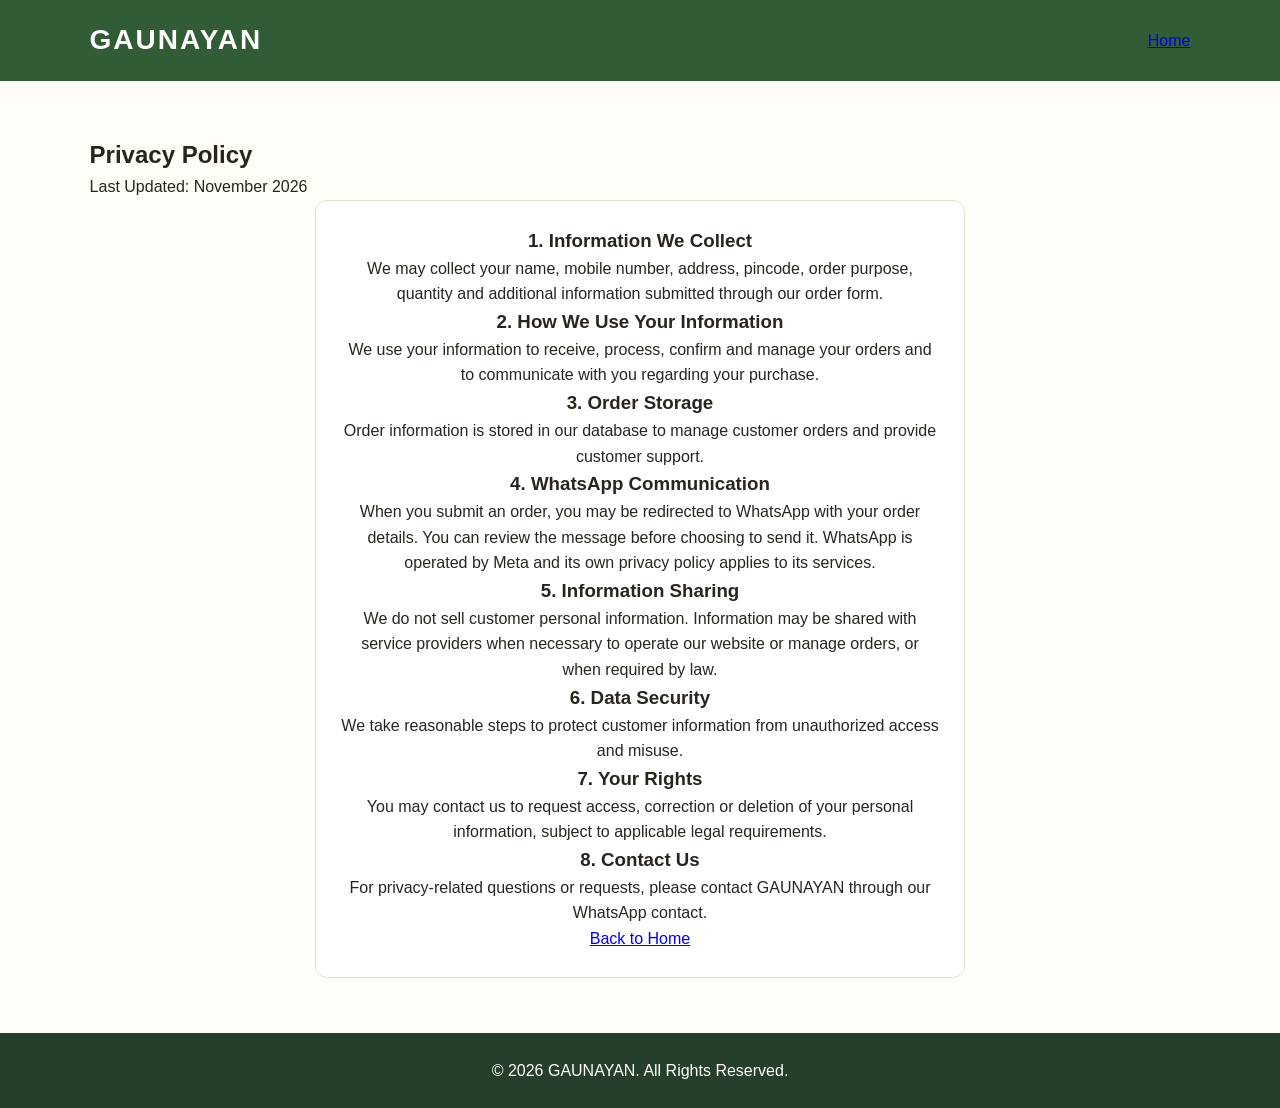
<file: public/privacy.html>
<!DOCTYPE html>
<html lang="en">
<head>
  <meta charset="UTF-8">
  <meta name="viewport" content="width=device-width, initial-scale=1.0">
  <meta name="description" content="GAUNAYAN Customer Privacy Policy">
  <title>Privacy Policy | GAUNAYAN</title>
  <link rel="stylesheet" href="style.css">
</head>
<body>

  <header>
    <h1>GAUNAYAN</h1>
    <a href="index.html">Home</a>
  </header>

  <main>
    <section>
      <h2>Privacy Policy</h2>
      <p>Last Updated: November 2026</p>

      <div class="product-card">

        <h3>1. Information We Collect</h3>
        <p>
          We may collect your name, mobile number, address,
          pincode, order purpose, quantity and additional
          information submitted through our order form.
        </p>

        <h3>2. How We Use Your Information</h3>
        <p>
          We use your information to receive, process,
          confirm and manage your orders and to communicate
          with you regarding your purchase.
        </p>

        <h3>3. Order Storage</h3>
        <p>
          Order information is stored in our database to
          manage customer orders and provide customer support.
        </p>

        <h3>4. WhatsApp Communication</h3>
        <p>
          When you submit an order, you may be redirected
          to WhatsApp with your order details. You can review
          the message before choosing to send it.
          WhatsApp is operated by Meta and its own privacy
          policy applies to its services.
        </p>

        <h3>5. Information Sharing</h3>
        <p>
          We do not sell customer personal information.
          Information may be shared with service providers
          when necessary to operate our website or manage orders,
          or when required by law.
        </p>

        <h3>6. Data Security</h3>
        <p>
          We take reasonable steps to protect customer
          information from unauthorized access and misuse.
        </p>

        <h3>7. Your Rights</h3>
        <p>
          You may contact us to request access, correction
          or deletion of your personal information, subject
          to applicable legal requirements.
        </p>

        <h3>8. Contact Us</h3>
        <p>
          For privacy-related questions or requests,
          please contact GAUNAYAN through our WhatsApp contact.
        </p>

        <a href="index.html">Back to Home</a>

      </div>
    </section>
  </main>

  <footer>
    <p>© 2026 GAUNAYAN. All Rights Reserved.</p>
  </footer>

</body>
</html>
</file>
<file: public/style.css>
* {
  margin: 0;
  padding: 0;
  box-sizing: border-box;
}

body {
  font-family: Arial, sans-serif;
  background: #fffdf7;
  color: #29251e;
  line-height: 1.6;
}

header {
  background: #315c36;
  color: white;
  padding: 18px 7%;
  display: flex;
  justify-content: space-between;
  align-items: center;
}

header h1 {
  font-size: 28px;
  letter-spacing: 2px;
}

nav a {
  color: white;
  text-decoration: none;
  margin-left: 18px;
}

.hero {
  background: #f1ead7;
  text-align: center;
  padding: 75px 20px;
}

.hero h2 {
  font-size: 38px;
  color: #315c36;
  margin-bottom: 15px;
}

.hero p {
  max-width: 650px;
  margin: auto;
}

.hero button,
.order-section button {
  background: #315c36;
  color: white;
  border: none;
  padding: 13px 25px;
  margin-top: 22px;
  border-radius: 6px;
  cursor: pointer;
  font-size: 16px;
}

section {
  padding: 55px 7%;
}

.section-title {
  text-align: center;
  color: #315c36;
  margin-bottom: 25px;
  font-size: 28px;
}

.product-card {
  max-width: 650px;
  margin: auto;
  padding: 25px;
  background: white;
  border: 1px solid #e5dfd1;
  border-radius: 12px;
  text-align: center;
}

.order-section {
  background: #f1ead7;
}

form {
  max-width: 600px;
  margin: auto;
  background: white;
  padding: 25px;
  border-radius: 12px;
}

form label {
  display: block;
  margin-top: 15px;
  font-weight: bold;
}

form input,
form select,
form textarea {
  width: 100%;
  padding: 12px;
  margin-top: 6px;
  border: 1px solid #ccc;
  border-radius: 6px;
  font-size: 15px;
}

form button {
  width: 100%;
}

footer {
  background: #263f2b;
  color: white;
  text-align: center;
  padding: 25px;
}

@media (max-width: 600px) {
  header {
    flex-direction: column;
    gap: 12px;
  }

  nav a {
    margin: 0 7px;
    font-size: 14px;
  }

  .hero h2 {
    font-size: 29px;
  }

  section {
    padding: 40px 5%;
  }
}
</file>
